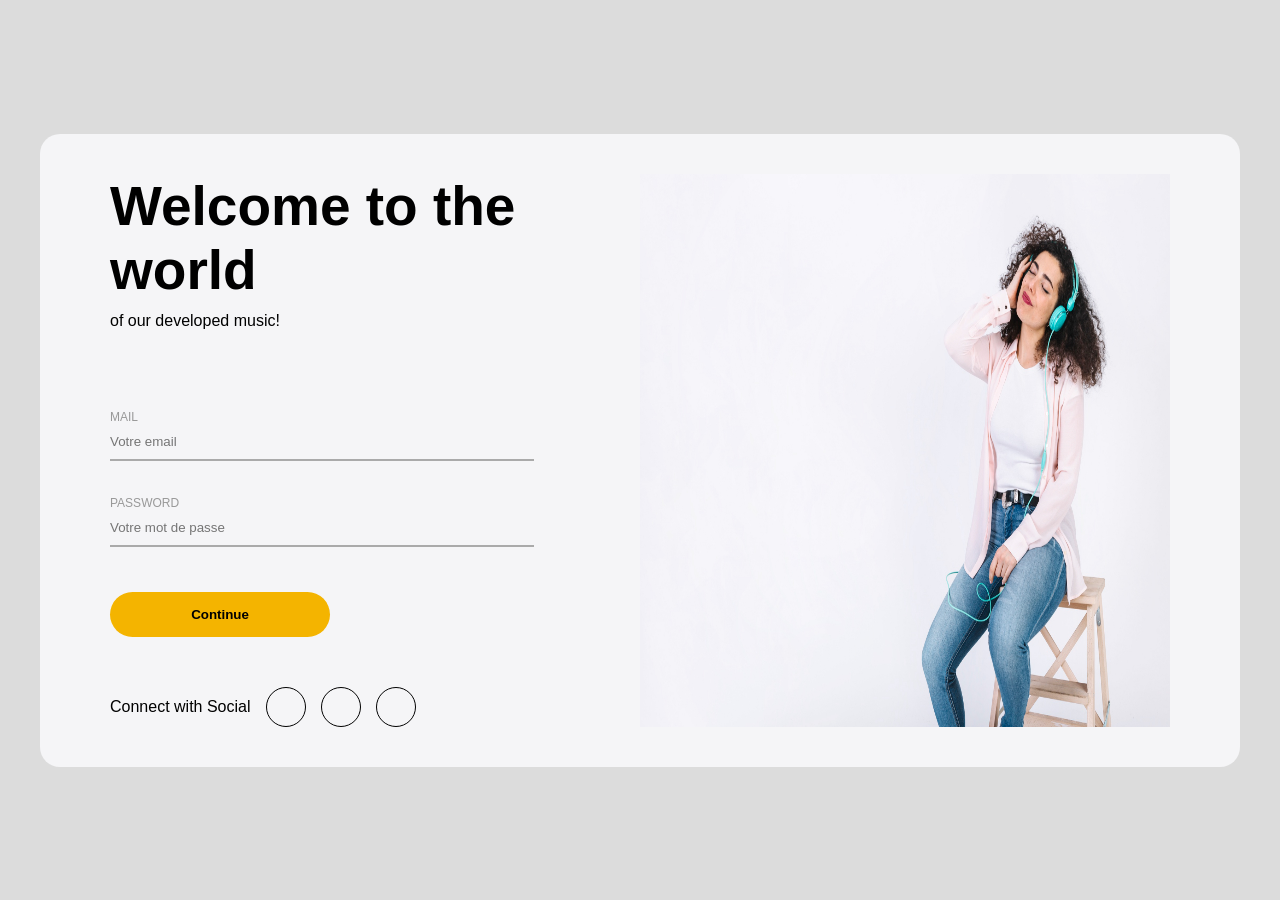
<file: index.html>
<!DOCTYPE html>
<html lang="en">
<head>
    <meta charset="UTF-8">
    <meta name="viewport" content="width=device-width, initial-scale=1.0">
    <title>login</title>
    <link rel="stylesheet" href="css/style.css">
</head>
<body>
  <div class="container">

    <div class="left">

        <h1>Welcome to the world</h1>
        <p>of our developed music!</p>

        <form>

            <label>MAIL</label>
            <input type="email" placeholder="Votre email">

            <label>PASSWORD</label>
            <input type="password" placeholder="Votre mot de passe">

            <button>Continue</button>

        </form>

        <div class="social">
            <span>Connect with Social</span>

            <a href="#"><i class="fab fa-facebook-f"></i></a>
            <a href="#"><i class="fab fa-apple"></i></a>
            <a href="#"><i class="fab fa-google"></i></a>
        </div>

    </div>

    <div class="right">
        <img src="image/Image 8.jpg" alt="">
    </div>

</div>

    <script src="js/script.js"></script>
</body>
</html>
</file>
<file: css/style.css>
*{
    margin:0;
    padding:0;
    box-sizing:border-box;
    font-family:Arial,sans-serif;
}

body{
    background:#dcdcdc;
    display:flex;
    justify-content:center;
    align-items:center;
    min-height:100vh;
}

.container{
    width:1200px;
    background:#f5f5f7;
    border-radius:20px;
    display:flex;
    justify-content:space-between;
    padding:40px 70px;
}

.left{
    width:40%;
    display:flex;
    flex-direction:column;
    justify-content:center;
}

.left h1{
    font-size:55px;
    margin-bottom:10px;
}

.left p{
    margin-bottom:60px;
}

form{
    display:flex;
    flex-direction:column;
}

label{
    font-size:12px;
    color:#999;
    margin-top:20px;
}

input{
    border:none;
    border-bottom:2px solid #aaa;
    background:transparent;
    padding:10px 0;
    margin-bottom:15px;
}

button{
    margin-top:30px;
    width:220px;
    padding:15px;
    border:none;
    border-radius:30px;
    background:#f4b400;
    font-weight:bold;
    cursor:pointer;
}

.social{
    margin-top:50px;
    display:flex;
    align-items:center;
    gap:15px;
}

.social a{
    width:40px;
    height:40px;
    border:1px solid #000;
    border-radius:50%;
    display:flex;
    justify-content:center;
    align-items:center;
    color:#000;
    text-decoration:none;
}

.right{
    width:50%;
    display:flex;
    justify-content:center;
}

.right img{
    max-width:100%;
    height:auto;
}
</file>
